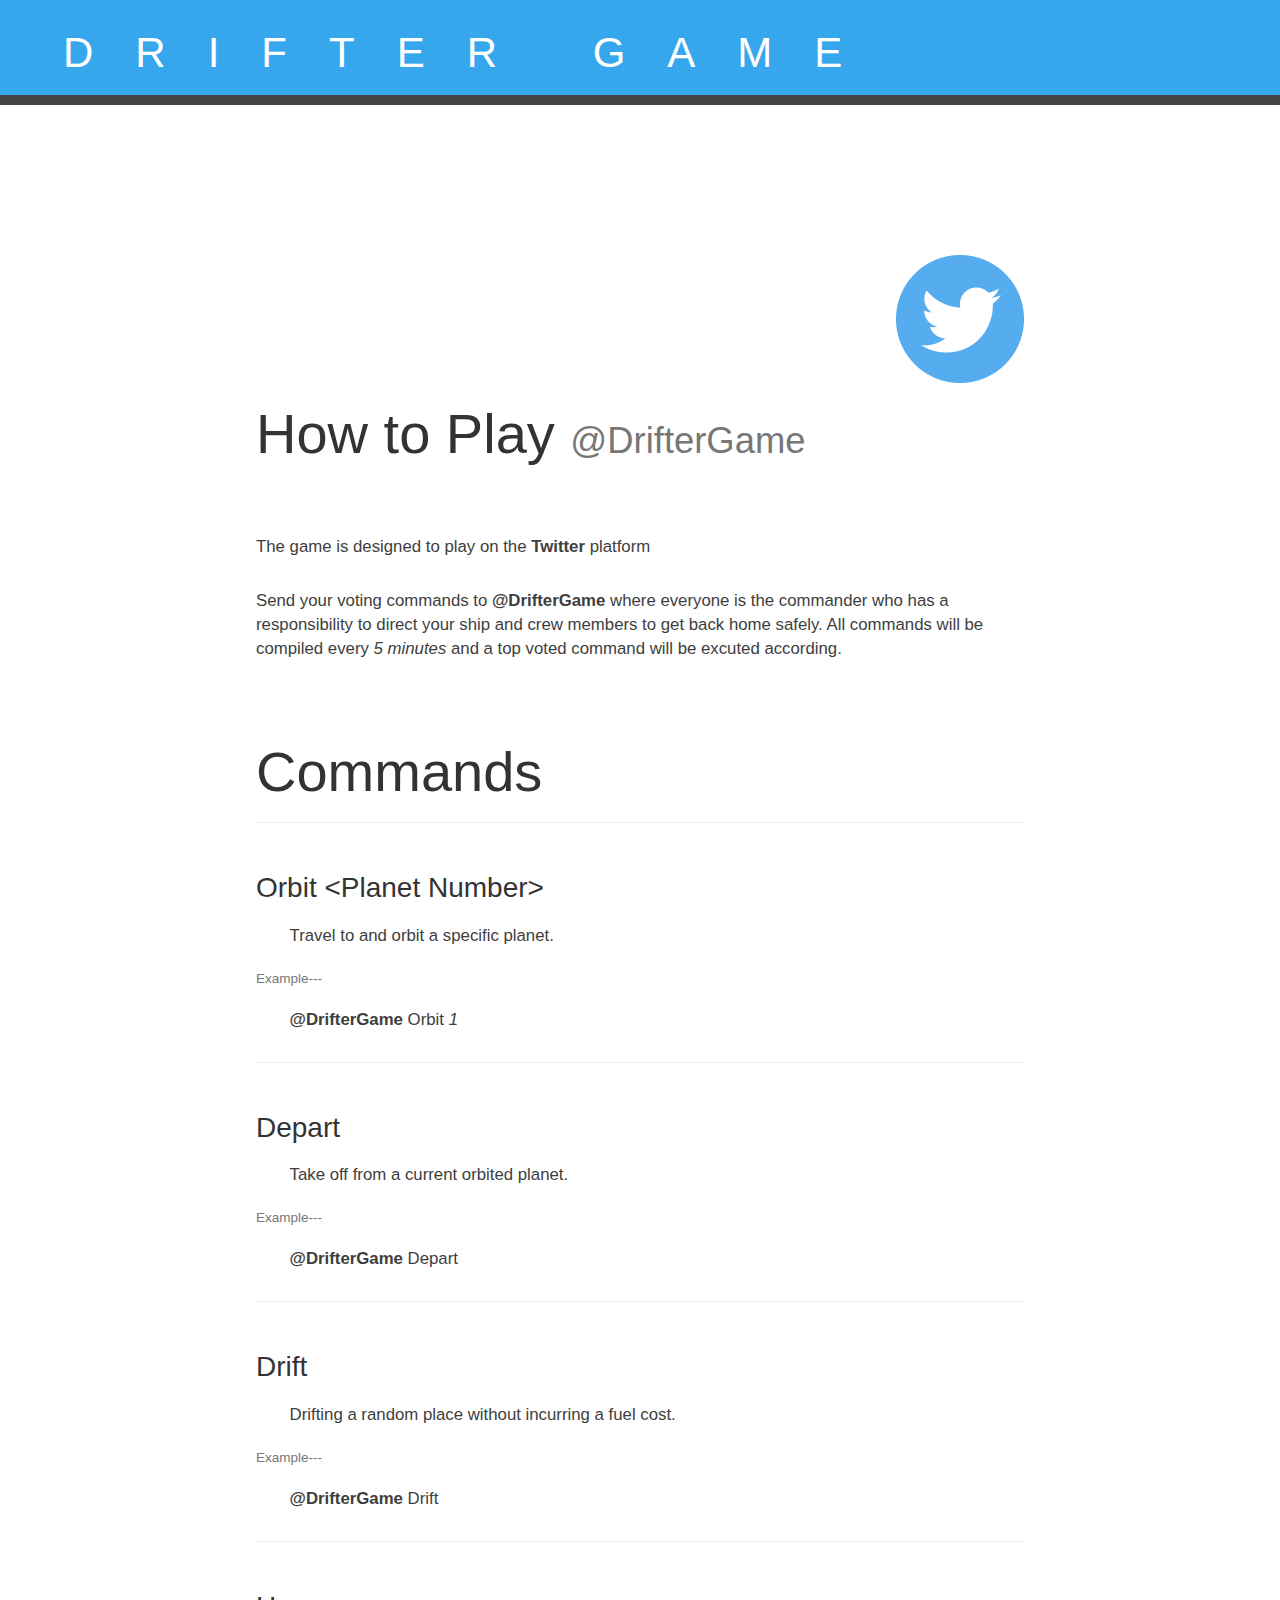
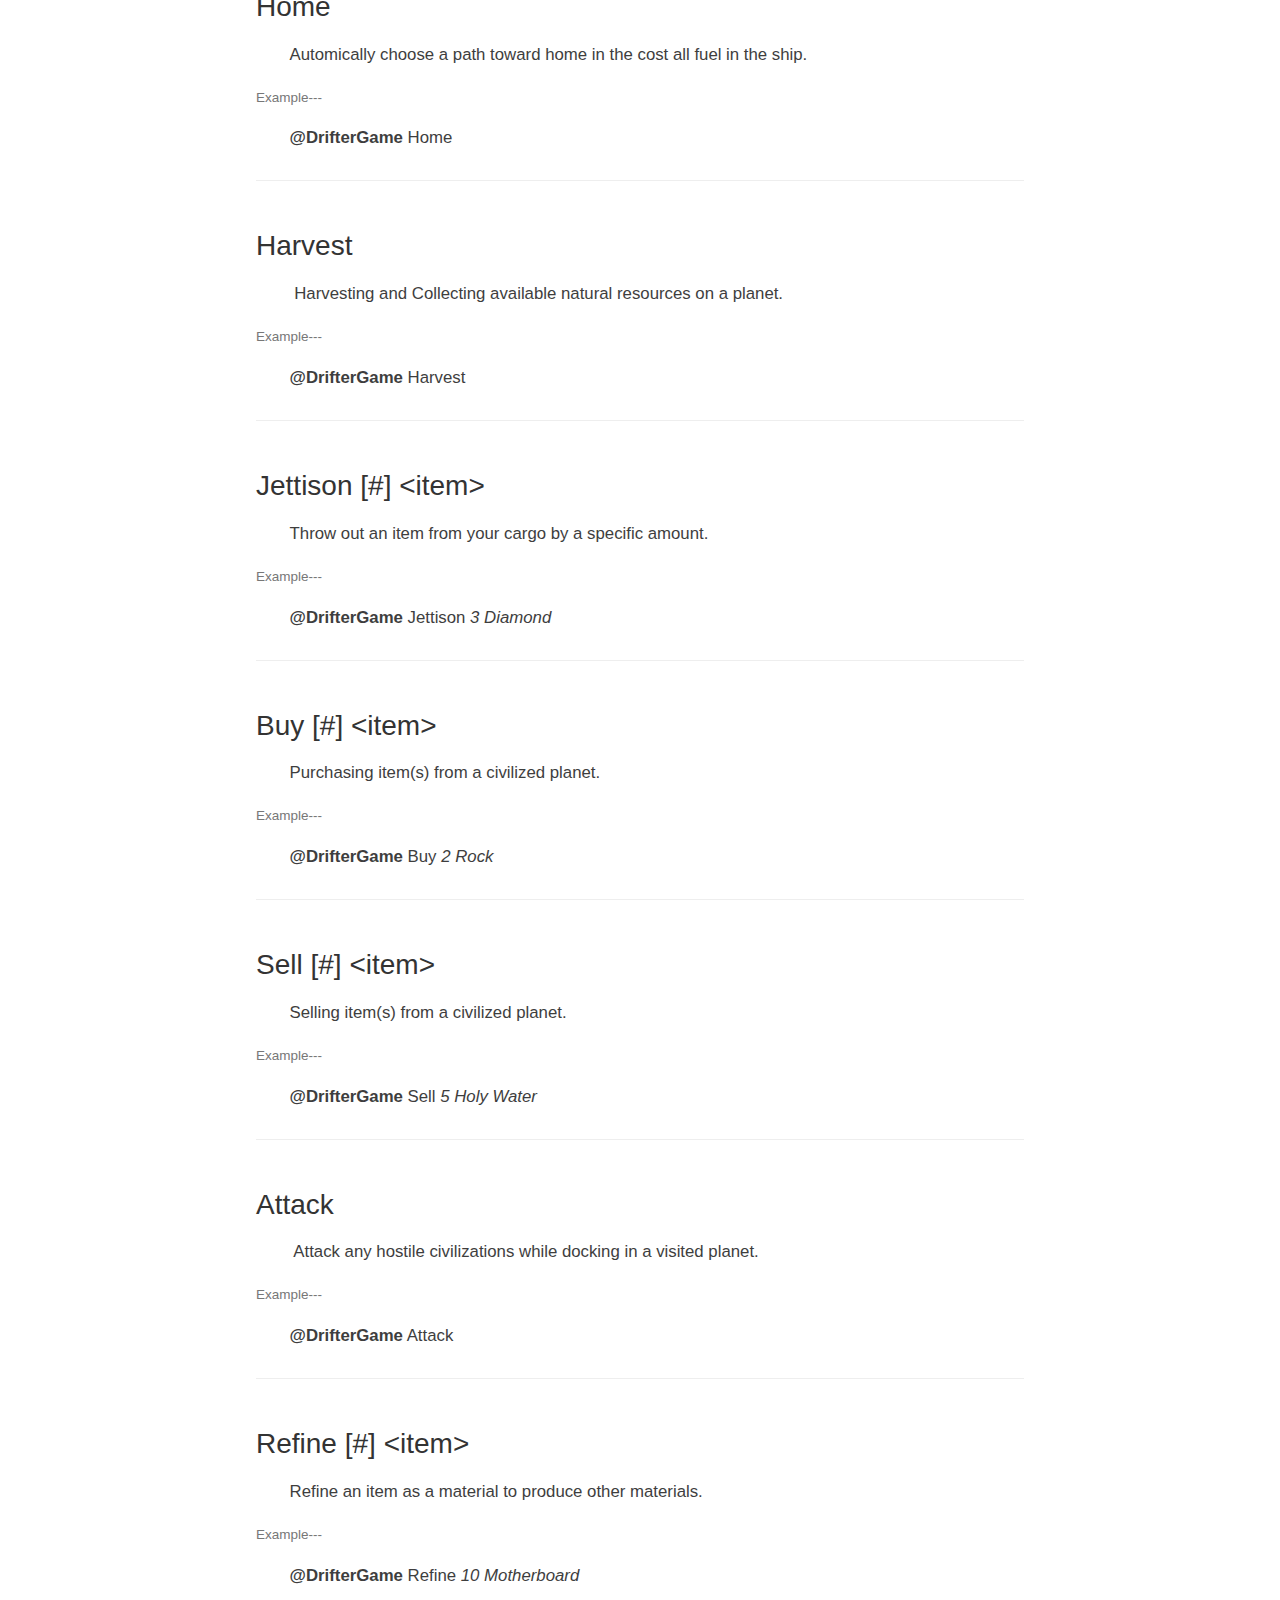
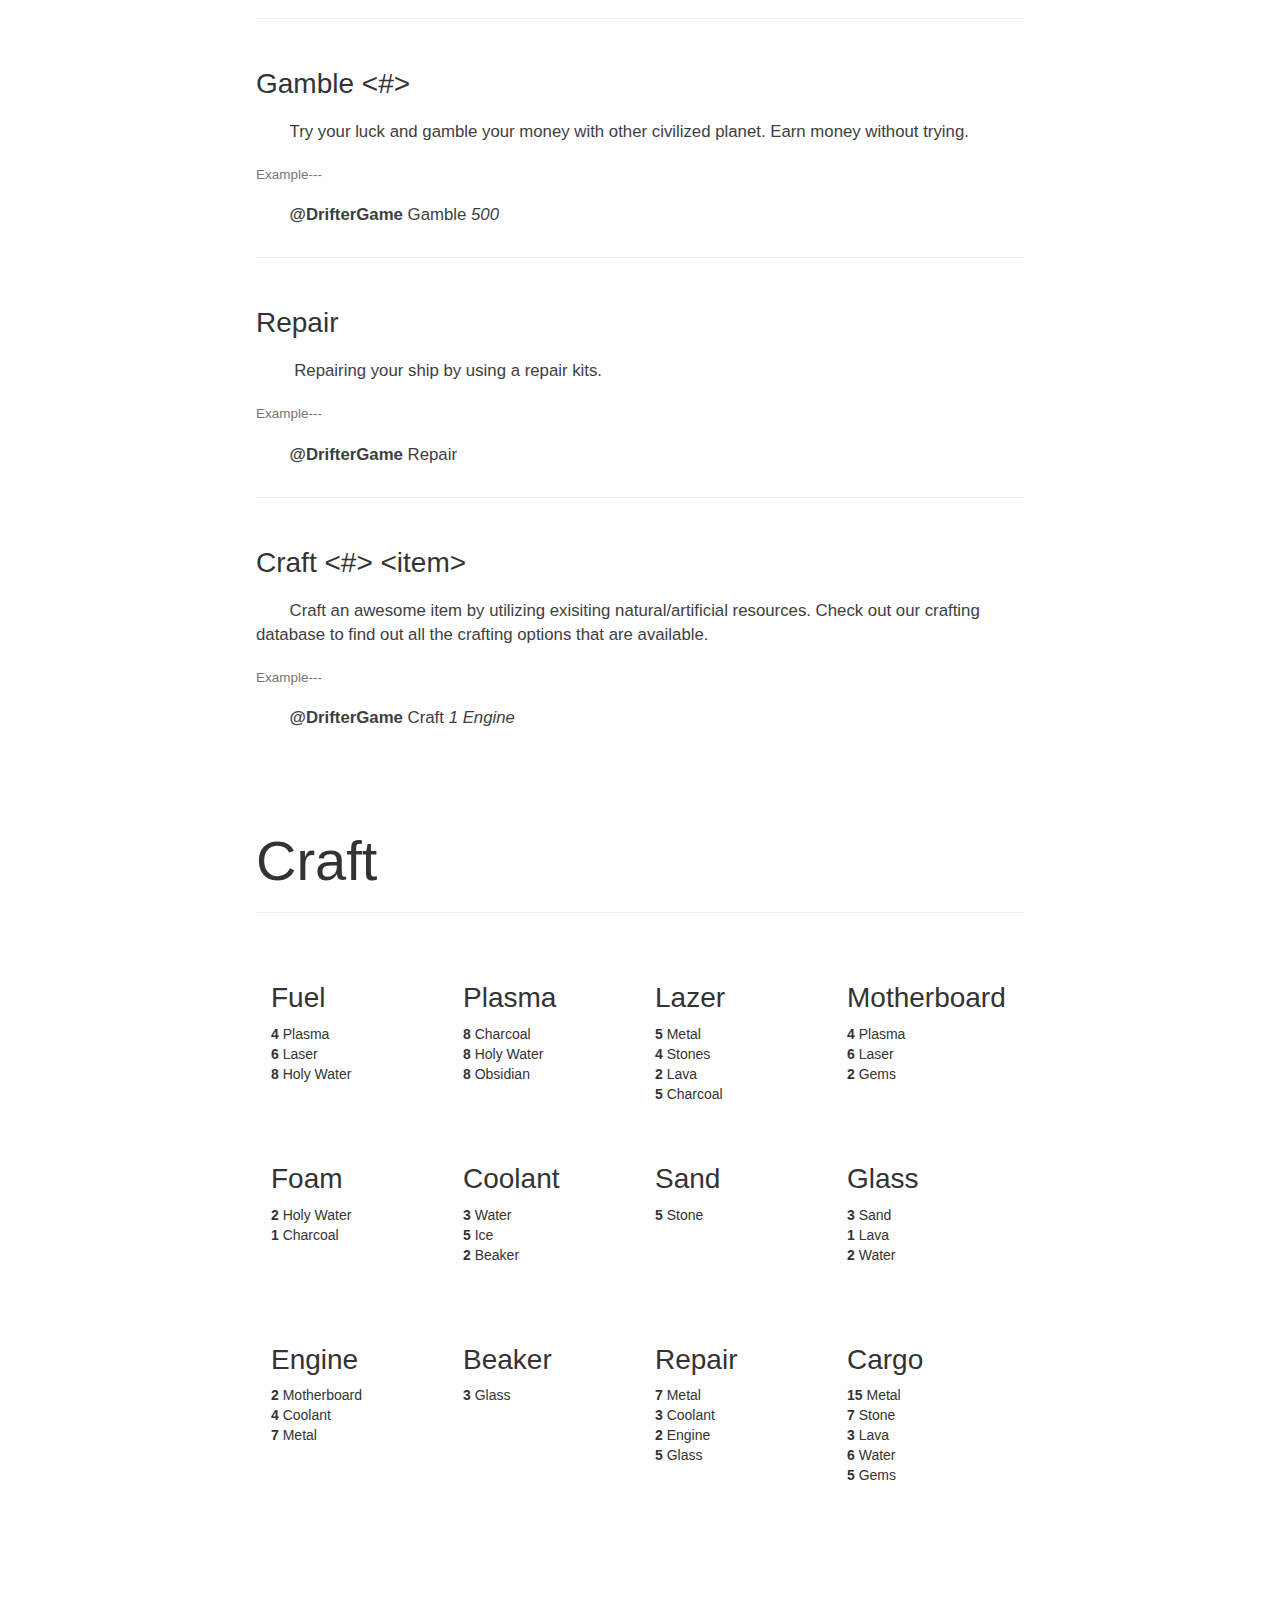
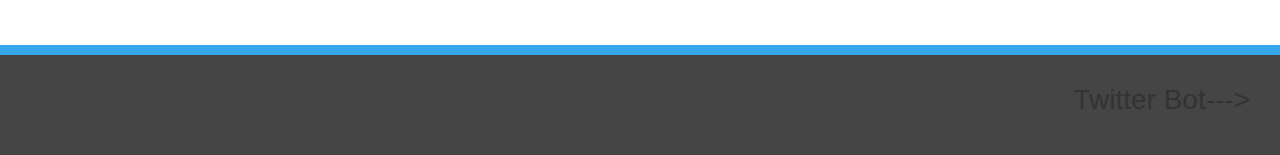
<file: web/tutorial.html>
<!DOCTYPE html>

<html>
<head>
    <meta charset="utf-8">
    <meta name="viewport" content="width=device-width, initial-scale=1">
    <title>DRIFTER GAME</title>
    <link rel="stylesheet" href="http://maxcdn.bootstrapcdn.com/bootstrap/3.3.6/css/bootstrap.min.css">
    <script src="https://ajax.googleapis.com/ajax/libs/jquery/1.12.0/jquery.min.js"></script>
    <script src="http://maxcdn.bootstrapcdn.com/bootstrap/3.3.6/js/bootstrap.min.js"></script>
    <link href="css/main.css" rel="stylesheet" type="text/css">
</head>     

<body>
    <div class="page-header header">
        <h1>DRIFTER GAME</h1>
    </div>
    
    <div class="empty"></div>

    <div class="inner">
        <div class="row">
            <div class="col-md-8"></div>
            <div class="col-md-4" align="right"><a href="https://twitter.com/DrifterGame"><img src="image/twii.png" onmouseover="this.src='image/twitter.png'" onmouseout="this.src='image/twii.png'" /></a></div>
        </div>

        <h2>How to Play <small>@DrifterGame</small></h2>

        <p>The game is designed to play on the <b>Twitter</b> platform</p>

        <p>Send your voting commands to <strong>@DrifterGame</strong> where everyone is the commander who has a responsibility to direct your ship and crew members to get back home safely. All commands will be compiled every <i>5 minutes</i> and a top voted command will be excuted according.</p>

        <br><br>

        <!-- Displaying available Commands -->
        <h2 id="removePadding">Commands</h2>
        <hr>
        <h3>Orbit &lt;Planet Number&gt;</h3>
        <p>&emsp;&emsp;Travel to and orbit a specific planet.</p>
        <h4><small>Example---</small></h4>
        <p>&emsp;&emsp;<b>@DrifterGame</b> Orbit <i>1</i></p>

        <hr>
        <h3>Depart</h3>
        <p>&emsp;&emsp;Take off from a current orbited planet.</p>
        <h4><small>Example---</small></h4>
        <p>&emsp;&emsp;<b>@DrifterGame</b> Depart</p>

        <hr>
        <h3>Drift</h3>
        <p>&emsp;&emsp;Drifting a random place without incurring a fuel cost.</p>
        <h4><small>Example---</small></h4>
        <p>&emsp;&emsp;<b>@DrifterGame</b> Drift</p>

        <hr>
        <h3>Home</h3>
        <p>&emsp;&emsp;Automically choose a path toward home in the cost all fuel in the ship.</p>
        <h4><small>Example---</small></h4>
        <p>&emsp;&emsp;<b>@DrifterGame</b> Home</p>

        <hr>
        <h3>Harvest</h3>
        <p>&emsp;&emsp; Harvesting and Collecting available natural resources on a planet.</p>
        <h4><small>Example---</small></h4>
        <p>&emsp;&emsp;<b>@DrifterGame</b> Harvest</p>

        <hr>
        <h3>Jettison &#91;#&#93; &lt;item&gt;</h3>
        <p>&emsp;&emsp;Throw out an item from your cargo by a specific amount.</p>
        <h4><small>Example---</small></h4>
        <p>&emsp;&emsp;<b>@DrifterGame</b> Jettison <i>3</i> <i>Diamond</i></p>

        <hr>
        <h3>Buy &#91;#&#93; &lt;item&gt;</h3>
        <p>&emsp;&emsp;Purchasing item(s) from a civilized planet.</p>
        <h4><small>Example---</small></h4>
        <p>&emsp;&emsp;<b>@DrifterGame</b> Buy <i>2</i> <i>Rock</i></p>

        <hr>
        <h3>Sell &#91;#&#93; &lt;item&gt;</h3>
        <p>&emsp;&emsp;Selling item(s) from a civilized planet.</p>
        <h4><small>Example---</small></h4>
        <p>&emsp;&emsp;<b>@DrifterGame</b> Sell <i>5</i> <i>Holy Water</i></p>

        <hr>
        <h3>Attack</h3>
        <p>&emsp;&emsp; Attack any hostile civilizations while docking in a visited planet.</p>
        <h4><small>Example---</small></h4>
        <p>&emsp;&emsp;<b>@DrifterGame</b> Attack</p>

        <hr>
        <h3>Refine &#91;#&#93; &lt;item&gt;</h3>
        <p>&emsp;&emsp;Refine an item as a material to produce other materials.</p>
        <h4><small>Example---</small></h4>
        <p>&emsp;&emsp;<b>@DrifterGame</b> Refine <i>10</i> <i>Motherboard</i></p>

        <hr>
        <h3>Gamble &lt;#&gt;</h3>
        <p>&emsp;&emsp;Try your luck and gamble your money with other civilized planet. Earn money without trying.</p>
        <h4><small>Example---</small></h4>
        <p>&emsp;&emsp;<b>@DrifterGame</b> Gamble <i>500</i></p>

        <hr>
        <h3>Repair</h3>
        <p>&emsp;&emsp; Repairing your ship by using a repair kits.</p>
        <h4><small>Example---</small></h4>
        <p>&emsp;&emsp;<b>@DrifterGame</b> Repair</p>

        <hr>
        <h3>Craft &lt;#&gt; &lt;item&gt;</h3>
        <p>&emsp;&emsp;Craft an awesome item by utilizing exisiting natural/artificial resources. Check out our crafting database to find out all the crafting options that are available.</p>
        <h4><small>Example---</small></h4>
        <p>&emsp;&emsp;<b>@DrifterGame</b> Craft <i>1</i> <i>Engine</i></p>

        <br><br><br>
        
        <h2 id="removePadding">Craft</h2>
        <hr>

        <div class="container-fluid">
            <div class="row">
                <div class="col-md-3 col-xs-6">
                    <h3>Fuel</h3>
                    <ol class="list-unstyled"> 
                        <li><b>4</b> Plasma</li>
                        <li><b>6</b> Laser</li>
                        <li><b>8</b> Holy Water</li>
                        <li>&emsp;</li>
                    </ol>
                </div>
                <div class="col-md-3 col-xs-6">
                    <h3>Plasma</h3>
                    <ol class="list-unstyled"> 
                        <li><b>8</b> Charcoal</li>
                        <li><b>8</b> Holy Water</li>
                        <li><b>8</b> Obsidian</li>
                        <li>&emsp;</li>
                    </ol>
                </div>
                <div class="col-md-3 col-xs-6">
                    <h3>Lazer</h3>
                    <ol class="list-unstyled"> 
                        <li><b>5</b> Metal</li>
                        <li><b>4</b> Stones</li>
                        <li><b>2</b> Lava</li>
                        <li><b>5</b> Charcoal</li>
                    </ol>
                </div>
                <div class="col-md-3 col-xs-6">
                    <h3>Motherboard</h3>
                    <ol class="list-unstyled"> 
                        <li><b>4</b> Plasma</li>
                        <li><b>6</b> Laser</li>
                        <li><b>2</b> Gems</li>
                        <li>&emsp;</li>
                    </ol>
                </div>
                <div class="col-md-3 col-xs-6">
                    <h3>Foam</h3>
                    <ol class="list-unstyled"> 
                        <li><b>2</b> Holy Water</li>
                        <li><b>1</b> Charcoal</li>
                        <li>&emsp;</li>
                        <li>&emsp;</li>
                    </ol>
                </div>
                <div class="col-md-3 col-xs-6">
                    <h3>Coolant</h3>
                    <ol class="list-unstyled"> 
                        <li><b>3</b> Water</li>
                        <li><b>5</b> Ice</li>
                        <li><b>2</b> Beaker</li>
                        <li>&emsp;</li>
                    </ol>
                </div>
                <div class="col-md-3 col-xs-6">
                    <h3>Sand</h3>
                    <ol class="list-unstyled"> 
                        <li><b>5</b> Stone</li>
                        <li>&emsp;</li>
                        <li>&emsp;</li>
                        <li>&emsp;</li>
                    </ol>
                </div>
                <div class="col-md-3 col-xs-6">
                    <h3>Glass</h3>
                    <ol class="list-unstyled"> 
                        <li><b>3</b> Sand</li>
                        <li><b>1</b> Lava</li>
                        <li><b>2</b> Water</li>
                        <li>&emsp;</li>
                    </ol>
                </div>
                <div class="col-md-3 col-xs-6">
                    <h3>Engine</h3>
                    <ol class="list-unstyled"> 
                        <li><b>2</b> Motherboard</li>
                        <li><b>4</b> Coolant</li>
                        <li><b>7</b> Metal</li>
                        <li>&emsp;</li>
                    </ol>
                </div>
                <div class="col-md-3 col-xs-6">
                    <h3>Beaker</h3>
                    <ol class="list-unstyled"> 
                        <li><b>3</b> Glass</li>
                        <li>&emsp;</li>
                        <li>&emsp;</li>
                        <li>&emsp;</li>
                    </ol>
                </div>
                <div class="col-md-3 col-xs-6">
                    <h3>Repair</h3>
                    <ol class="list-unstyled"> 
                        <li><b>7</b> Metal</li>
                        <li><b>3</b> Coolant</li>
                        <li><b>2</b> Engine</li>
                        <li><b>5</b> Glass</li>
                    </ol>
                </div>
                <div class="col-md-3 col-xs-6">
                    <h3>Cargo</h3>
                    <ol class="list-unstyled"> 
                        <li><b>15</b> Metal</li>
                        <li><b>7</b> Stone</li>
                        <li><b>3</b> Lava</li>
                        <li><b>6</b> Water</li>
                        <li><b>5</b> Gems</li>
                    </ol>
                </div>
            </div>
        </div>

        <a href="#" class="scrollToTop"><span class="glyphicon glyphicon-triangle-top" aria-hidden="true"></span></a>
       
    </div> 

    <div class="emptyBot"></div>
    <footer>
        <h3>Twitter Bot---></h3>
    </footer>    
    
</body>

<script>
    $(document).ready(function(){
        
        //Check to see if the window is top if not then display button
        $(window).scroll(function(){
            if ($(this).scrollTop() > 100) {
                $('.scrollToTop').fadeIn();
            } else {
                $('.scrollToTop').fadeOut();
            }
        });
        
        //Click event to scroll to top
        $('.scrollToTop').click(function(){
            $('html, body').animate({scrollTop : 0},800);
            return false;
        });
        
    });
</script>
</html>
</file>
<file: web/css/main.css>
body {
    padding: 0;
    margin: 0;
    /*overflow-x: hidden;*/
}

.modal-dialog {width:600px;}
.thumbnail {margin-bottom:6px;}

/*header {
    margin: 0 auto;
    padding-top: 10px;
    padding-right: 20px;
    width: 100%;
    height: 100px;
    background-color: #37a7ed;
}*/

.header {
    margin: 0 auto;
    padding-top: 10px;
    padding-right: 20px;
    width: 100%;
    height: 100px;
    background-color: #37a7ed;
}

.empty {
    height: 10px;
    padding-bottom: 10px;
    margin-top: -5px;
    background-color: #454545;
}

.emptyBot {
    height: 10px;
    padding-bottom: 10px;
    background-color: #37a7ed;
    margin-top: 20px;
}

.pushRight {
    text-align: right;
}

footer {
    height: 100px;
    width: 100%;
    background-color: #454545;
}

footer h3 {
    float: right;
    padding-top: 10px;
    padding-right: 30px;
}

h1 {
    font-family: sans-serif;
    font-size: 3em;
    letter-spacing: 1em;
    text-indent: 1.5em;
    color : white;
}

.inner {
    margin: 150px auto;
    width: 60%;
}

h2 {
    font-family: sans-serif;
    font-size: 4em;
    padding-bottom: 50px;
}

h3 {
    padding-top: 30px;
    font-size: 2em;
}

p {
    padding: 10px 0;
    font-size: 1.2em;
    color: #3e3e3e;
}

ul li {
    font-size: 1.5em;
    color: #3e3e3e;
}

table {
    font-size: 1.2em;
}

#button {
    margin-bottom: 50px;
    text-align: center;
}

#button a {
    padding: 30px 80px;
    color: white;
    background-color: #37a7ed;
    text-decoration: none;
    font-size: 2em;
}

#button a:hover {
    background-color: #2C85BD;
}

#removePadding {
    padding-bottom: 0px;
}


.scrollToTop{
    width:100px; 
    height:50px;
    padding:10px; 
    text-align:center; 
    /*background: whiteSmoke;*/
    font-weight: bold;
    color: #454545;
    text-decoration: none;
    position:fixed;
    /*top:75px;*/
    bottom:75px;
    right:40px;
    display:none;
    font-size: 5em;
}
.scrollToTop:hover{
    text-decoration:none;
}

@media screen and (max-width: 930px) {
    h1 {
        font-family: sans-serif;
        font-size: 2em;
        letter-spacing: 0.3em;
        text-indent: 1.5em;
        color : white;
        padding-top: 5px;
    }
    .inner {
        margin: 0px auto;
        width: 90%;
    }

    h3 {
        font-size: 1.7em;
    }

    .empty {
        margin-bottom: 20px;
    }

    tr th {
        font-size: 0.7em;
    }
    
    tr td {
        font-size: 0.7em;
    }
    
    #button a {
    padding: 25px 10px;
    }
}

@media screen and (max-width: 600px) {
    h1 {
        font-family: sans-serif;
        font-size: 1.8em;
        letter-spacing: 0.3em;
        text-indent: 1.5em;
        color : white;
        padding-top: 5px;
    }

    #button a {
    	padding: 25px 10px;
    }
}
</file>
